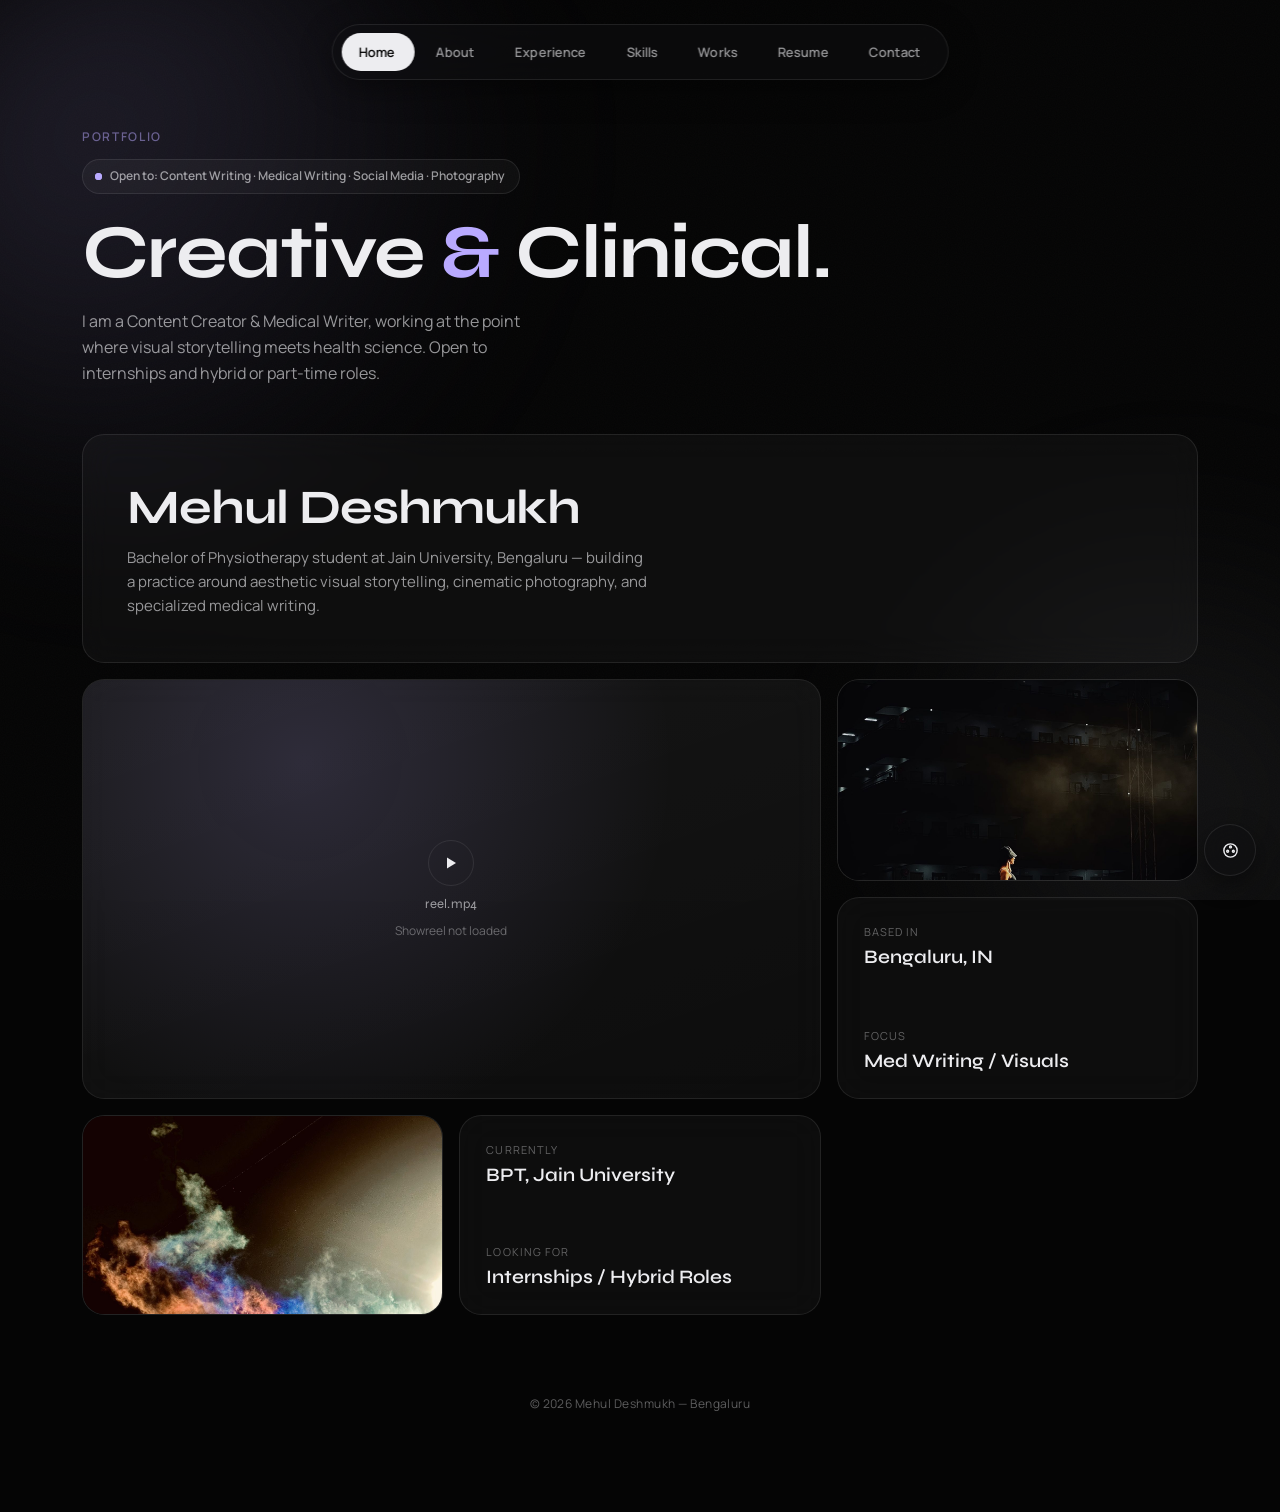
<file: index.html>
<!DOCTYPE html>
<html lang="en">
<head>
<meta charset="UTF-8">
<meta name="viewport" content="width=device-width, initial-scale=1.0, viewport-fit=cover">
<meta name="theme-color" content="#050505" id="themeColorMeta">
<meta name="apple-mobile-web-app-capable" content="yes">
<meta name="mobile-web-app-capable" content="yes">
<meta name="apple-mobile-web-app-status-bar-style" content="black-translucent">
<meta name="format-detection" content="telephone=no">
<title>Mehul Deshmukh — Content Writer, Medical Writer & Social Media Manager | Bengaluru</title>
<meta name="description" content="Mehul Deshmukh — Content Writing, Medical Writing, Social Media Management & Photography. BPT student based in Bengaluru, open to internships and hybrid roles.">
<meta name="robots" content="index, follow">
<link rel="canonical" href="https://mehuldeshmukh.com/">

<!-- Open Graph -->
<meta property="og:type" content="profile">
<meta property="og:title" content="Mehul Deshmukh — Content Writer, Medical Writer & Social Media Manager">
<meta property="og:description" content="Creative & Clinical. Content writing, medical writing, social media management, and photography — from a physiotherapy student in Bengaluru. Open to internships and hybrid roles.">
<meta property="og:image" content="headshot.jpg">
<meta property="og:url" content="https://mehuldeshmukh.com/">
<meta property="og:site_name" content="Mehul Deshmukh">

<!-- Twitter Card -->
<meta name="twitter:card" content="summary_large_image">
<meta name="twitter:title" content="Mehul Deshmukh — Content Writer, Medical Writer & Social Media Manager">
<meta name="twitter:description" content="Content writing, medical writing, social media management, and photography — from a physiotherapy student in Bengaluru.">
<meta name="twitter:image" content="headshot.jpg">

<!-- Favicon (inline, no external file needed) -->
<link rel="icon" href="data:image/svg+xml,%3Csvg xmlns='http://www.w3.org/2000/svg' viewBox='0 0 32 32'%3E%3Crect width='32' height='32' rx='8' fill='%23050505'/%3E%3Ctext x='16' y='22' font-family='Georgia,serif' font-size='16' font-weight='700' fill='%23b9aaff' text-anchor='middle'%3EMD%3C/text%3E%3C/svg%3E">

<script type="application/ld+json">
{
  "@context": "https://schema.org",
  "@type": "Person",
  "name": "Mehul Deshmukh",
  "jobTitle": "Content Writer, Medical Writer & Social Media Manager",
  "description": "BPT student specializing in content writing, medical writing, social media management, and photography.",
  "knowsAbout": ["Content Writing", "Medical Writing", "Social Media Management", "Photography"],
  "url": "https://mehuldeshmukh.com/",
  "email": "mailto:mehuldeshmukh106@gmail.com",
  "telephone": "+91-8109007299",
  "address": { "@type": "PostalAddress", "addressLocality": "Bengaluru", "addressCountry": "IN" },
  "sameAs": ["https://www.linkedin.com/in/mehul-deshmukh-663390201"]
}
</script>

<link rel="preconnect" href="https://fonts.googleapis.com">
<link rel="preconnect" href="https://fonts.gstatic.com" crossorigin>
<link href="https://fonts.googleapis.com/css2?family=Syne:wght@500;600;700;800&family=Manrope:wght@300;400;500;600;700&family=Space+Grotesk:wght@500;600;700&family=Inter:wght@300;400;500;600;700&display=swap" rel="stylesheet">
<style>
  :root{
    --bg: #050505;
    --glow-b: rgba(200, 200, 210, 0.10);
    --ink: #ededf0;
    --ink-dim: rgba(237, 237, 240, 0.62);
    --ink-faint: rgba(237, 237, 240, 0.38);
    --line: rgba(255, 255, 255, 0.09);
    --glass: rgba(255, 255, 255, 0.035);
    --glass-hover: rgba(255, 255, 255, 0.06);
    --accent: #b9aaff;
    --accent-dim: rgba(185, 170, 255, 0.5);
    --accent-glow: rgba(185, 170, 255, 0.16);
    --ease: cubic-bezier(0.16, 1, 0.3, 1);
    --f-display: 'Syne', sans-serif;
    --f-body: 'Manrope', sans-serif;
  }

  *{ margin:0; padding:0; box-sizing:border-box; }
  html{ scroll-behavior:smooth; -webkit-text-size-adjust:100%; }

  body{
    background: var(--bg);
    color: var(--ink);
    font-family: var(--f-body);
    min-height:100vh;
    overflow-x:hidden;
    position:relative;
    -webkit-font-smoothing:antialiased;
    transition: background 0.6s var(--ease);
  }

  ::selection{ background: var(--accent-dim); color:#050505; }
  a{ color:inherit; text-decoration:none; }
  h1,h2,h3,h4{ font-family: var(--f-display); letter-spacing:-0.02em; }
  button{ font-family: var(--f-body); }
  img{ -webkit-user-drag:none; user-select:none; }

  /* ---------- Ambient background ---------- */
  .ambient{ position:fixed; inset:0; z-index:0; pointer-events:none; overflow:hidden; }
  .orb{ position:absolute; border-radius:50%; filter: blur(90px); will-change: transform; transition: background 0.6s var(--ease); }
  .orb-1{
    width:52vw; height:52vw; top:-10%; left:-10%;
    background: radial-gradient(circle at 30% 30%, var(--accent-glow), transparent 70%);
    animation: drift1 34s ease-in-out infinite;
  }
  .orb-2{
    width:44vw; height:44vw; bottom:-15%; right:-10%;
    background: radial-gradient(circle at 60% 60%, var(--glow-b), transparent 70%);
    animation: drift2 40s ease-in-out infinite;
  }
  .grain{
    position:fixed; inset:0; z-index:1; pointer-events:none; opacity:0.025;
    background-image:url("data:image/svg+xml,%3Csvg xmlns='http://www.w3.org/2000/svg' width='120' height='120'%3E%3Cfilter id='n'%3E%3CfeTurbulence type='fractalNoise' baseFrequency='0.9' numOctaves='2' stitchTiles='stitch'/%3E%3C/filter%3E%3Crect width='100%25' height='100%25' filter='url(%23n)'/%3E%3C/svg%3E");
  }
  @keyframes drift1{ 0%,100%{ transform: translate(0,0) scale(1); } 33%{ transform: translate(6vw, 8vh) scale(1.08); } 66%{ transform: translate(-4vw, 4vh) scale(0.95); } }
  @keyframes drift2{ 0%,100%{ transform: translate(0,0) scale(1); } 50%{ transform: translate(-7vw, -6vh) scale(1.12); } }

  @media (prefers-reduced-motion: reduce){
    .orb{ animation:none; }
    html{ scroll-behavior:auto; }
    *{ transition-duration: 0.01ms !important; animation-duration: 0.01ms !important; }
  }

  /* ---------- Nav ---------- */
  nav{
    position:fixed;
    top: calc(24px + env(safe-area-inset-top));
    left:50%; transform:translateX(-50%);
    z-index:100; display:flex; align-items:center; gap:4px;
    padding:8px; border-radius:999px;
    background: rgba(15,15,17,0.55);
    border:1px solid var(--line);
    backdrop-filter: blur(20px) saturate(140%);
    -webkit-backdrop-filter: blur(20px) saturate(140%);
    box-shadow: 0 8px 32px rgba(0,0,0,0.4);
    max-width: 94vw;
  }
  nav .navlink{
    position:relative; font-size:0.8125rem; font-weight:600; letter-spacing:0.01em;
    color: var(--ink-dim); padding:10px 18px; border-radius:999px; cursor:pointer;
    transition: color 0.4s var(--ease); white-space:nowrap;
  }
  nav .navlink.active{ color:#050505; }
  nav .nav-pill{
    position:absolute; top:8px; bottom:8px; border-radius:999px; background: var(--ink);
    z-index:-1; transition: left 0.5s var(--ease), width 0.5s var(--ease), background 0.5s var(--ease);
  }
  nav .navlink span{ position:relative; z-index:2; }

  /* ---------- Layout shell ---------- */
  main{
    position:relative; z-index:2; max-width:1180px; margin:0 auto;
    padding: 128px calc(32px + env(safe-area-inset-right)) 100px calc(32px + env(safe-area-inset-left));
    min-height:100vh;
  }
  .section{ display:none; }
  .section.active{ display:block; animation: fadeSection 0.7s var(--ease); }
  @keyframes fadeSection{ from{ opacity:0; transform: translateY(14px); } to{ opacity:1; transform: translateY(0); } }

  .eyebrow{ font-size:0.75rem; font-weight:600; letter-spacing:0.14em; text-transform:uppercase; color: var(--accent-dim); margin-bottom:14px; display:block; transition: color 0.5s var(--ease); }

  /* ---------- Glass card base ---------- */
  .glass{
    background: var(--glass); border:1px solid var(--line); border-radius:22px;
    backdrop-filter: blur(18px) saturate(120%); -webkit-backdrop-filter: blur(18px) saturate(120%);
    transition: background 0.5s var(--ease), border-color 0.5s var(--ease), transform 0.5s var(--ease);
  }
  .glass:hover{ background: var(--glass-hover); border-color: rgba(255,255,255,0.16); }

  /* ---------- HOME / Bento ---------- */
  .hero-tag{ font-size: clamp(2.375rem, 6vw, 4.75rem); font-weight:700; line-height:1.02; margin-bottom:18px; }
  .hero-tag em{ font-style:normal; color: var(--accent); transition: color 0.5s var(--ease); }
  .hero-sub{ font-size:1rem; color: var(--ink-dim); max-width:480px; line-height:1.6; margin-bottom:48px; }

  .open-badge{
    display:inline-flex; align-items:center; gap:8px; font-size:0.75rem; font-weight:600;
    color: var(--ink-dim); border:1px solid var(--line); border-radius:999px; padding:8px 14px 8px 12px;
    margin-bottom:20px; background: var(--glass); max-width:100%; flex-wrap:wrap; line-height:1.4;
  }
  .pulse-dot{ width:7px; height:7px; border-radius:50%; background: var(--accent); position:relative; flex-shrink:0; transition: background 0.5s var(--ease); }
  .pulse-dot::after{
    content:''; position:absolute; inset:0; border-radius:50%; background: var(--accent);
    animation: pulseDot 2.2s ease-out infinite;
  }
  @keyframes pulseDot{ 0%{ transform:scale(1); opacity:0.7; } 100%{ transform:scale(2.6); opacity:0; } }

  .bento{ display:grid; grid-template-columns: repeat(6, 1fr); gap:16px; }
  .bento-item{ position:relative; overflow:hidden; min-height:200px; }
  .bento-item.name-card{ grid-column: span 6; padding:44px; min-height:auto; }
  .bento-item.video-card{ grid-column: span 4; grid-row: span 2; min-height:420px; }
  .bento-item.photo-card{ grid-column: span 2; min-height:200px; }
  .bento-item.info-card{ grid-column: span 2; padding:26px; display:flex; flex-direction:column; justify-content:space-between; }

  .media-fill{ position:absolute; inset:0; width:100%; height:100%; object-fit:cover; display:block; }
  .media-placeholder{
    position:absolute; inset:0; display:flex; flex-direction:column; align-items:center; justify-content:center; gap:10px;
    color: var(--ink-faint); font-size:0.75rem; text-align:center; padding:20px;
    background: radial-gradient(circle at 30% 20%, var(--accent-glow), transparent 60%), linear-gradient(160deg, rgba(255,255,255,0.03), rgba(255,255,255,0));
  }
  .media-placeholder .fname{ font-family: var(--f-display); font-size:0.8125rem; color: var(--ink-dim); letter-spacing:0.02em; }
  .play-icon{ width:46px; height:46px; border-radius:50%; border:1px solid var(--line); display:flex; align-items:center; justify-content:center; }

  .info-card .label{ font-size:0.6875rem; letter-spacing:0.1em; text-transform:uppercase; color: var(--ink-faint); margin-bottom:6px; }
  .info-card .value{ font-family: var(--f-display); font-size:1.1875rem; font-weight:600; }

  .name-card h1{ font-size: clamp(1.875rem, 4.4vw, 3rem); font-weight:700; }
  .name-card p{ color: var(--ink-dim); margin-top:10px; font-size:0.9375rem; max-width:520px; line-height:1.6; }

  /* ---------- About ---------- */
  .about-head{ display:flex; align-items:center; gap:28px; margin-bottom:44px; }
  .headshot{
    position:relative; flex-shrink:0; width:112px; height:112px; border-radius:20px; overflow:hidden;
  }
  .headshot img{ width:100%; height:100%; object-fit:cover; display:block; }
  .headshot .media-placeholder{ border-radius:20px; padding:8px; }
  .headshot .media-placeholder .fname{ font-size:0.625rem; }
  .headshot .media-placeholder span:last-child{ display:none; }

  .about-grid{ display:grid; grid-template-columns: 1fr 1fr; gap:20px; }
  .about-card{ padding:38px; }
  .about-card .idx{ font-family: var(--f-display); font-size:0.8125rem; color: var(--accent-dim); letter-spacing:0.08em; margin-bottom:20px; display:block; transition: color 0.5s var(--ease); }
  .about-card h3{ font-size:1.625rem; margin-bottom:16px; font-weight:700; }
  .about-card p{ color: var(--ink-dim); line-height:1.7; font-size:0.9375rem; margin-bottom:22px; }
  .tag-row{ display:flex; flex-wrap:wrap; gap:8px; }
  .tag{ font-size:0.75rem; padding:7px 13px; border-radius:999px; border:1px solid var(--line); color: var(--ink-dim); }

  .page-head{ margin-bottom:44px; }
  .page-head h2{ font-size: clamp(1.875rem, 4vw, 2.75rem); font-weight:700; margin-bottom:14px; }
  .page-head p{ color: var(--ink-dim); max-width:560px; line-height:1.7; font-size:0.9375rem; }

  /* ---------- Experience ---------- */
  .exp-timeline{ position:relative; display:flex; flex-direction:column; gap:20px; }
  .exp-item{ position:relative; display:grid; grid-template-columns: 96px 1fr; gap:24px; padding:32px; }
  .exp-item .exp-marker{ display:flex; flex-direction:column; align-items:flex-start; gap:10px; }
  .exp-num{ font-family: var(--f-display); font-size:0.8125rem; color: var(--accent-dim); letter-spacing:0.08em; transition: color 0.5s var(--ease); }
  .exp-duration{ font-size:0.75rem; color: var(--ink-faint); line-height:1.5; }
  .exp-status{
    font-size:0.625rem; letter-spacing:0.08em; text-transform:uppercase; font-weight:700;
    color: var(--accent); border:1px solid var(--accent-dim); border-radius:999px; padding:4px 9px;
    width:fit-content; transition: color 0.5s var(--ease), border-color 0.5s var(--ease);
  }
  .exp-item h3{ font-size:1.3125rem; font-weight:700; margin-bottom:4px; }
  .exp-org{ font-size:0.875rem; color: var(--ink-dim); margin-bottom:6px; }
  .exp-loc{ font-size:0.75rem; color: var(--ink-faint); margin-bottom:16px; }
  .exp-desc{ color: var(--ink-dim); line-height:1.7; font-size:0.9375rem; margin-bottom:18px; }

  @media (max-width: 700px){
    .exp-item{ grid-template-columns: 1fr; gap:14px; padding:26px; }
    .exp-item .exp-marker{ flex-direction:row; align-items:center; }
  }

  /* ---------- Skills ---------- */
  .skills-grid{ display:grid; grid-template-columns: repeat(3, 1fr); gap:20px; }
  .skill-card{ padding:34px; }
  .skill-card .skill-icon{
    width:38px; height:38px; border-radius:11px; border:1px solid var(--line);
    display:flex; align-items:center; justify-content:center; margin-bottom:20px;
    color: var(--accent); transition: color 0.5s var(--ease);
  }
  .skill-card h3{ font-size:1.25rem; font-weight:700; margin-bottom:10px; }
  .skill-card p{ color: var(--ink-dim); font-size:0.875rem; line-height:1.6; margin-bottom:20px; }

  @media (max-width: 1024px){
    .skills-grid{ grid-template-columns: 1fr 1fr; }
  }
  @media (max-width: 700px){
    .skills-grid{ grid-template-columns: 1fr; }
  }

  /* ---------- Works ---------- */
  .works-grid{ display:grid; grid-template-columns: repeat(auto-fit, minmax(250px, 1fr)); gap:20px; }
  .work-card{ padding:30px; display:flex; flex-direction:column; justify-content:space-between; min-height:250px; cursor:pointer; }
  .work-card .wk-top{ display:flex; justify-content:space-between; align-items:flex-start; }
  .work-card .wk-num{ font-family: var(--f-display); color: var(--ink-faint); font-size:0.8125rem; }
  .work-card .arrow{
    width:34px; height:34px; border-radius:50%; border:1px solid var(--line);
    display:flex; align-items:center; justify-content:center;
    transition: transform 0.4s var(--ease), background 0.4s var(--ease);
  }
  .work-card:hover .arrow{ transform: rotate(45deg); background: var(--ink); color:#050505; }
  .work-card h3{ font-size:1.3125rem; margin:20px 0 10px; font-weight:700; }
  .work-card .wk-desc{ color: var(--ink-dim); font-size:0.875rem; line-height:1.6; }
  .work-card .wk-type{ font-size:0.6875rem; letter-spacing:0.1em; text-transform:uppercase; color: var(--accent-dim); margin-top:18px; transition: color 0.5s var(--ease); }

  /* ---------- Resume ---------- */
  .resume-wrap{ display:flex; align-items:center; justify-content:center; min-height:56vh; }
  .resume-card{ text-align:center; padding:64px 56px; max-width:520px; }
  .resume-card h2{ font-size: clamp(1.75rem, 4vw, 2.5rem); margin-bottom:14px; font-weight:700; }
  .resume-card p{ color: var(--ink-dim); margin-bottom:34px; line-height:1.7; font-size:0.9375rem; }

  .btn{
    display:inline-flex; align-items:center; gap:10px; font-weight:700; font-size:0.875rem;
    padding:16px 30px; border-radius:999px; background: var(--ink); color:#050505; border:none; cursor:pointer;
    transition: transform 0.35s var(--ease), background 0.35s var(--ease);
  }
  .btn:hover{ transform: translateY(-3px); background: var(--accent); }
  .btn-ghost{ background:transparent; color: var(--ink); border:1px solid var(--line); }
  .btn-ghost:hover{ background: var(--glass-hover); }

  /* ---------- Contact ---------- */
  .contact-grid{ display:grid; grid-template-columns: 1.1fr 0.9fr; gap:20px; }
  .contact-main{ padding:48px; }
  .contact-main h2{ font-size: clamp(1.875rem, 4.4vw, 2.875rem); font-weight:700; margin-bottom:18px; }
  .contact-main p{ color: var(--ink-dim); line-height:1.7; font-size:0.9375rem; max-width:440px; margin-bottom:30px; }
  .contact-list{ display:flex; flex-direction:column; gap:0; }
  .contact-row{ display:flex; align-items:center; justify-content:space-between; padding:26px 6px; border-top:1px solid var(--line); }
  .contact-row:last-child{ border-bottom:1px solid var(--line); }
  .contact-row .c-label{ font-size:0.6875rem; letter-spacing:0.1em; text-transform:uppercase; color: var(--ink-faint); }
  .contact-row .c-value{ font-family: var(--f-display); font-size:1.0625rem; font-weight:600; }
  .contact-side{ padding:38px; display:flex; flex-direction:column; justify-content:space-between; }
  .contact-side .li-label{ color: var(--ink-dim); font-size:0.875rem; line-height:1.6; margin-bottom:26px; }

  .foot-note{ margin-top:80px; text-align:center; font-size:0.75rem; color: var(--ink-faint); letter-spacing:0.04em; }

  /* ---------- Theme customizer ---------- */
  .customize-btn{
    position:fixed; z-index:110;
    bottom: calc(24px + env(safe-area-inset-bottom)); right: calc(24px + env(safe-area-inset-right));
    width:52px; height:52px; border-radius:50%;
    background: rgba(15,15,17,0.6); border:1px solid var(--line);
    backdrop-filter: blur(20px) saturate(140%); -webkit-backdrop-filter: blur(20px) saturate(140%);
    display:flex; align-items:center; justify-content:center; cursor:pointer;
    box-shadow: 0 8px 24px rgba(0,0,0,0.45);
    transition: transform 0.4s var(--ease), background 0.4s var(--ease);
  }
  .customize-btn:hover{ transform: rotate(28deg) scale(1.05); }
  .customize-btn svg{ stroke: var(--ink); }

  .panel-overlay{
    position:fixed; inset:0; z-index:109; background:rgba(0,0,0,0.35);
    opacity:0; pointer-events:none; transition: opacity 0.4s var(--ease);
  }
  .panel-overlay.open{ opacity:1; pointer-events:auto; }

  .customize-panel{
    position:fixed; z-index:111;
    bottom: calc(90px + env(safe-area-inset-bottom)); right: calc(24px + env(safe-area-inset-right));
    width:308px; max-width:88vw; max-height:74vh; overflow-y:auto;
    padding:24px; border-radius:24px;
    background: rgba(12,12,14,0.78); border:1px solid var(--line);
    backdrop-filter: blur(26px) saturate(150%); -webkit-backdrop-filter: blur(26px) saturate(150%);
    box-shadow: 0 20px 60px rgba(0,0,0,0.55);
    transform: translateY(16px) scale(0.97); opacity:0; pointer-events:none;
    transition: transform 0.45s var(--ease), opacity 0.4s var(--ease);
  }
  .customize-panel.open{ transform: translateY(0) scale(1); opacity:1; pointer-events:auto; }

  .panel-title{ display:flex; align-items:center; justify-content:space-between; margin-bottom:18px; }
  .panel-title h4{ font-size:1rem; font-weight:700; }
  .panel-close{ width:26px; height:26px; border-radius:50%; border:1px solid var(--line); display:flex; align-items:center; justify-content:center; cursor:pointer; color:var(--ink-dim); background:transparent; }

  .panel-group{ margin-bottom:20px; }
  .panel-label{ font-size:0.6875rem; letter-spacing:0.08em; text-transform:uppercase; color: var(--ink-faint); margin-bottom:10px; display:block; }

  .swatch-row{ display:flex; align-items:center; gap:10px; flex-wrap:wrap; }
  .swatch{
    width:26px; height:26px; border-radius:50%; cursor:pointer; border:2px solid transparent;
    transition: transform 0.3s var(--ease), border-color 0.3s var(--ease);
  }
  .swatch:hover{ transform: scale(1.12); }
  .swatch.active{ border-color: var(--ink); }
  .swatch-custom{
    width:26px; height:26px; border-radius:50%; padding:0; border:1px solid var(--line);
    cursor:pointer; background:none; overflow:hidden;
  }
  .swatch-custom::-webkit-color-swatch-wrapper{ padding:0; }
  .swatch-custom::-webkit-color-swatch{ border:none; border-radius:50%; }

  .bg-swatch-row{ display:flex; gap:10px; flex-wrap:wrap; }
  .bg-swatch{
    width:40px; height:40px; border-radius:10px; cursor:pointer; border:2px solid transparent;
    display:flex; align-items:flex-end; justify-content:flex-end; padding:4px;
    transition: border-color 0.3s var(--ease), transform 0.3s var(--ease);
  }
  .bg-swatch:hover{ transform: translateY(-2px); }
  .bg-swatch.active{ border-color: var(--accent); }

  .seg-row{ display:flex; gap:8px; }
  .seg-btn{
    flex:1; padding:9px 6px; text-align:center; font-size:0.75rem; font-weight:600;
    border-radius:10px; border:1px solid var(--line); color: var(--ink-dim); background:transparent; cursor:pointer;
    transition: background 0.3s var(--ease), color 0.3s var(--ease), border-color 0.3s var(--ease);
  }
  .seg-btn.active{ background: var(--ink); color:#050505; border-color: transparent; }

  .panel-reset{
    width:100%; padding:11px; border-radius:10px; border:1px solid var(--line);
    background:transparent; color: var(--ink-dim); font-size:0.75rem; font-weight:600; cursor:pointer;
    transition: background 0.3s var(--ease), color 0.3s var(--ease);
  }
  .panel-reset:hover{ background: var(--glass-hover); color: var(--ink); }
  .panel-note{ font-size:0.6875rem; color: var(--ink-faint); line-height:1.5; margin-top:16px; }

  /* ---------- Responsive ---------- */
  @media (max-width: 1024px){
    .bento{ grid-template-columns: repeat(4, 1fr); }
    .bento-item.name-card{ grid-column: span 4; }
    .bento-item.video-card{ grid-column: span 4; grid-row: span 1; min-height:340px; }
    .bento-item.photo-card{ grid-column: span 2; }
    .bento-item.info-card{ grid-column: span 2; }
  }

  @media (max-width: 700px){
    nav{ top: calc(16px + env(safe-area-inset-top)); padding:6px; overflow-x:auto; }
    nav .navlink{ padding:9px 13px; font-size:0.75rem; }
    main{ padding:104px calc(20px + env(safe-area-inset-right)) 80px calc(20px + env(safe-area-inset-left)); }

    .open-badge{ font-size:0.6875rem; border-radius:16px; padding:9px 14px; }

    .bento{ grid-template-columns: repeat(2, 1fr); }
    .bento-item.name-card{ grid-column: span 2; padding:28px; }
    .bento-item.video-card{ grid-column: span 2; min-height:260px; }
    .bento-item.photo-card{ grid-column: span 1; min-height:150px; }
    .bento-item.info-card{ grid-column: span 1; }

    .about-head{ flex-direction:column; align-items:flex-start; gap:18px; }
    .about-grid{ grid-template-columns: 1fr; }
    .works-grid{ grid-template-columns: 1fr; }
    .contact-grid{ grid-template-columns: 1fr; }
    .resume-card{ padding:44px 26px; }

    .customize-btn{ width:46px; height:46px; }
    .customize-panel{ right:16px; bottom: calc(78px + env(safe-area-inset-bottom)); width: calc(100vw - 32px); }
  }

  @media print{
    nav, .customize-btn, .customize-panel, .panel-overlay, .ambient, .grain{ display:none !important; }
    body{ background:#fff; color:#111; }
    .section{ display:block !important; page-break-after: always; }
    .glass{ background:#f5f5f5; border:1px solid #ddd; backdrop-filter:none; }
    main{ padding:20px; max-width:100%; }
    a{ color:#111; }
  }
</style>
</head>
<body>

<div class="ambient">
  <div class="orb orb-1"></div>
  <div class="orb orb-2"></div>
</div>
<div class="grain"></div>

<nav id="nav">
  <div class="nav-pill" id="navPill"></div>
  <div class="navlink active" data-target="home"><span>Home</span></div>
  <div class="navlink" data-target="about"><span>About</span></div>
  <div class="navlink" data-target="experience"><span>Experience</span></div>
  <div class="navlink" data-target="skills"><span>Skills</span></div>
  <div class="navlink" data-target="works"><span>Works</span></div>
  <div class="navlink" data-target="resume"><span>Resume</span></div>
  <div class="navlink" data-target="contact"><span>Contact</span></div>
</nav>

<main>

  <!-- HOME -->
  <section class="section active" id="home">
    <span class="eyebrow">Portfolio </span>
    <div class="open-badge">
      <span class="pulse-dot"></span>
      Open to: Content Writing · Medical Writing · Social Media · Photography
    </div>
    <h1 class="hero-tag">Creative <em>&</em> Clinical.</h1>
    <p class="hero-sub">I am a Content Creator & Medical Writer, working at the point where visual storytelling meets health science. Open to internships and hybrid or part-time roles.</p>

    <div class="bento">
      <div class="glass bento-item name-card">
        <h1>Mehul Deshmukh</h1>
        <p>Bachelor of Physiotherapy student at Jain University, Bengaluru — building a practice around aesthetic visual storytelling, cinematic photography, and specialized medical writing.</p>
      </div>

      <div class="glass bento-item video-card" id="videoSlot">
        <video class="media-fill" id="reelVideo" src="reel.mp4" autoplay muted loop playsinline></video>
        <div class="media-placeholder" id="videoPlaceholder">
          <div class="play-icon">
            <svg width="16" height="16" viewBox="0 0 16 16" fill="none"><path d="M4 2.5L13 8L4 13.5V2.5Z" fill="#ededf0"/></svg>
          </div>
          <span class="fname">reel.mp4</span>
          <span>Showreel not loaded</span>
        </div>
      </div>

      <div class="glass bento-item photo-card" id="photoSlot1">
        <img class="media-fill" id="photo1Img" src="photo1.jpg" alt="Photography work by Mehul Deshmukh">
        <div class="media-placeholder" id="photo1Placeholder">
          <span class="fname">photo1.jpg</span>
          <span>Image not loaded</span>
        </div>
      </div>

      <div class="glass bento-item info-card">
        <div>
          <div class="label">Based in</div>
          <div class="value">Bengaluru, IN</div>
        </div>
        <div>
          <div class="label">Focus</div>
          <div class="value">Med Writing / Visuals</div>
        </div>
      </div>

      <div class="glass bento-item photo-card" id="photoSlot2">
        <img class="media-fill" id="photo2Img" src="photo2.jpg" alt="Photography work by Mehul Deshmukh">
        <div class="media-placeholder" id="photo2Placeholder">
          <span class="fname">photo2.jpg</span>
          <span>Image not loaded</span>
        </div>
      </div>

      <div class="glass bento-item info-card">
        <div>
          <div class="label">Currently</div>
          <div class="value">BPT, Jain University</div>
        </div>
        <div>
          <div class="label">Looking for</div>
          <div class="value">Internships / Hybrid Roles</div>
        </div>
      </div>
    </div>
  </section>

  <!-- ABOUT -->
  <section class="section" id="about">
    <div class="about-head">
      <div class="headshot glass" id="headshotSlot">
        <img id="headshotImg" src="headshot.jpg" alt="Professional headshot of Mehul Deshmukh">
        <div class="media-placeholder" id="headshotPlaceholder">
          <span class="fname">headshot.jpg</span>
          <span>Photo not loaded</span>
        </div>
      </div>
      <div class="page-head" style="margin-bottom:0;">
        <span class="eyebrow">About</span>
        <h2>Two disciplines, one practice.</h2>
        <p>Currently pursuing a Bachelor of Physiotherapy (BPT) at Jain University. I live at the intersection of medical science and digital aesthetics — specializing in cinematic photography and specialized medical writing.</p>
      </div>
    </div>

    <div class="about-grid">
      <div class="glass about-card">
        <span class="idx">01 / Foundation</span>
        <h3>Medical Science</h3>
        <p>My academic base is physiotherapy — a field that demands precision, evidence-based reasoning, and the ability to translate clinical detail into language people actually understand. That grounding shapes how I approach medical and health writing: accurate first, readable always.</p>
        <div class="tag-row">
          <span class="tag">Health Writing</span>
          <span class="tag">Clinical Accuracy</span>
          <span class="tag">Patient Communication</span>
          <span class="tag">Research-Backed Content</span>
        </div>
      </div>

      <div class="glass about-card">
        <span class="idx">02 / Expression</span>
        <h3>Visual Aesthetics</h3>
        <p>Outside the classroom, I build with cameras and editing timelines. Cinematic photography, motion editing, and design work that's meant to hold attention without losing meaning — the same discipline that clinical work demands, applied to a different canvas.</p>
        <div class="tag-row">
          <span class="tag">Cinematic Photography</span>
          <span class="tag">CapCut</span>
          <span class="tag">Canva Certified</span>
          <span class="tag">AI-Assisted Production</span>
        </div>
      </div>
    </div>
  </section>

  <!-- EXPERIENCE -->
  <section class="section" id="experience">
    <div class="page-head">
      <span class="eyebrow">Experience</span>
      <h2>What I've worked on so far.</h2>
      <p>A mix of social media internship experience, freelance content work, and hands-on event roles.</p>
    </div>

    <div class="exp-timeline">
      <div class="glass exp-item">
        <div class="exp-marker">
          <span class="exp-num">01</span>
          <span class="exp-status">Ongoing</span>
          <span class="exp-duration">Sep 2026 – Present<br>On-site</span>
        </div>
        <div>
          <h3>Creative Director</h3>
          <div class="exp-org">Superbliz — Design & Marketing Agency</div>
          <div class="exp-loc">Bengaluru, Karnataka, India</div>
          <p class="exp-desc">Leading creative direction and ideation for social media and brand projects across multiple clients. Developing creative concepts, visual references, and campaign directions for short-form, social-first content, and guiding content planning, trend analysis, and execution across platforms — while overseeing shoot concepts and collaborating with founders and internal teams to keep creative consistent across every brand.</p>
          <div class="tag-row">
            <span class="tag">Creative Direction</span>
            <span class="tag">Creative Strategy</span>
            <span class="tag">Content Planning</span>
            <span class="tag">Trend Analysis</span>
            <span class="tag">Brand Positioning</span>
            <span class="tag">Campaign Strategy</span>
            <span class="tag">Team Collaboration</span>
          </div>
        </div>
      </div>

      <div class="glass exp-item">
        <div class="exp-marker">
          <span class="exp-num">02</span>
          <span class="exp-status">Ongoing</span>
          <span class="exp-duration">Jul 2026 – Present<br>Hybrid</span>
        </div>
        <div>
          <h3>Social Media Marketing Intern</h3>
          <div class="exp-org">Superbliz — Design & Marketing Agency</div>
          <div class="exp-loc">Bengaluru, Karnataka, India</div>
          <p class="exp-desc">Supporting social media management and brand growth through content creation, graphic design, short-form video editing, content planning, trend research, and campaign execution across multiple brands.</p>
          <div class="tag-row">
            <span class="tag">Social Media Marketing</span>
            <span class="tag">Content Creation</span>
            <span class="tag">Content Strategy</span>
            <span class="tag">Canva</span>
            <span class="tag">Video Editing</span>
          </div>
        </div>
      </div>

      <div class="glass exp-item">
        <div class="exp-marker">
          <span class="exp-num">03</span>
          <span class="exp-status">Ongoing</span>
          <span class="exp-duration">3+ months<br>Remote</span>
        </div>
        <div>
          <h3>Freelance Content Writer &amp; Social Media Manager</h3>
          <div class="exp-org">Self-employed</div>
          <div class="exp-loc">Remote</div>
          <p class="exp-desc">Writing and social media support on a freelance basis — content pieces, captions, and short-form copy, along with basic scheduling and page management for clients.</p>
          <div class="tag-row">
            <span class="tag">Content Writing</span>
            <span class="tag">Social Media Management</span>
            <span class="tag">Copywriting</span>
          </div>
        </div>
      </div>

      <div class="glass exp-item">
        <div class="exp-marker">
          <span class="exp-num">04</span>
          <span class="exp-duration">Feb 2026<br>1 month</span>
        </div>
        <div>
          <h3>Content Writer &amp; Media Team Member</h3>
          <div class="exp-org">Parul University</div>
          <div class="exp-loc">Vadodara, Gujarat, India · On-site</div>
          <p class="exp-desc">Contributed to the content and media team for PRAMAAN Forensic Fest 2026 at Parul University. Created written content for event promotions and supported the team's media coverage on the ground.</p>
          <div class="tag-row">
            <span class="tag">Writing</span>
            <span class="tag">Video Editing</span>
            <span class="tag">Event Media</span>
          </div>
        </div>
      </div>

      <div class="glass exp-item">
        <div class="exp-marker">
          <span class="exp-num">05</span>
          <span class="exp-duration">Oct 2025<br>1 month</span>
        </div>
        <div>
          <h3>Social Media Coordinator</h3>
          <div class="exp-org">Parul University</div>
          <div class="exp-loc">Vadodara, Gujarat, India · On-site</div>
          <p class="exp-desc">Coordinated activities for Samadhan 2025 – Forensic Solutions Expo. Assisted in organizing and executing a university-level forensic science event, handling social media coverage alongside on-site coordination.</p>
          <div class="tag-row">
            <span class="tag">Social Media Management</span>
            <span class="tag">Video Editing</span>
            <span class="tag">Event Coordination</span>
          </div>
        </div>
      </div>
    </div>
  </section>

  <!-- SKILLS -->
  <section class="section" id="skills">
    <div class="page-head">
      <span class="eyebrow">Skills</span>
      <h2>What I bring to the table.</h2>
      <p>Three pillars that cover the four things I'm actively pursuing: content writing, medical writing, social media management, and photography.</p>
    </div>

    <div class="skills-grid">
      <div class="glass skill-card">
        <div class="skill-icon">
          <svg width="16" height="16" viewBox="0 0 16 16" fill="none"><path d="M2 14L2 11.5L10.5 3L13 5.5L4.5 14H2Z" stroke="currentColor" stroke-width="1.3"/><path d="M9 4.5L11.5 7" stroke="currentColor" stroke-width="1.3"/></svg>
        </div>
        <h3>Writing</h3>
        <p>Content built to be accurate first and readable always — from health communication to brand copy.</p>
        <div class="tag-row">
          <span class="tag">Content Writing</span>
          <span class="tag">Medical & Health Writing</span>
          <span class="tag">Clinical Accuracy</span>
          <span class="tag">Patient Communication</span>
          <span class="tag">Copywriting</span>
          <span class="tag">Research-Backed Content</span>
        </div>
      </div>

      <div class="glass skill-card">
        <div class="skill-icon">
          <svg width="16" height="16" viewBox="0 0 16 16" fill="none"><circle cx="4" cy="4" r="2" stroke="currentColor" stroke-width="1.3"/><circle cx="12" cy="4" r="2" stroke="currentColor" stroke-width="1.3"/><circle cx="8" cy="12" r="2" stroke="currentColor" stroke-width="1.3"/><path d="M5.7 5.2L7 10.3M10.3 5.2L9 10.3" stroke="currentColor" stroke-width="1.2"/></svg>
        </div>
        <h3>Social & Strategy</h3>
        <p>Planning and running social presence for events and campaigns, start to finish.</p>
        <div class="tag-row">
          <span class="tag">Social Media Management</span>
          <span class="tag">Campaign Strategy</span>
          <span class="tag">Event Coordination</span>
          <span class="tag">Event Media</span>
        </div>
      </div>

      <div class="glass skill-card">
        <div class="skill-icon">
          <svg width="16" height="16" viewBox="0 0 16 16" fill="none"><rect x="2" y="4" width="9" height="8" rx="1.5" stroke="currentColor" stroke-width="1.3"/><path d="M11 6.5L14 5V11L11 9.5" stroke="currentColor" stroke-width="1.3" stroke-linejoin="round"/></svg>
        </div>
        <h3>Visual Production</h3>
        <p>Cinematic photography and motion editing, shaped by the same discipline as the writing.</p>
        <div class="tag-row">
          <span class="tag">Cinematic Photography</span>
          <span class="tag">Video Editing</span>
          <span class="tag">CapCut</span>
          <span class="tag">Canva Certified</span>
          <span class="tag">AI-Assisted Production</span>
        </div>
      </div>
    </div>
  </section>

  <!-- WORKS -->
  <section class="section" id="works">
    <div class="page-head">
      <span class="eyebrow">Selected Works</span>
      <h2>Writing and visuals, side by side.</h2>
      <p>A mix of published medical and social communication work, alongside a running archive of new projects as they come in.</p>
    </div>

    <div class="works-grid">
      <a class="glass work-card" href="Healthcare_Article.pdf" target="_blank" rel="noopener">
        <div class="wk-top">
          <span class="wk-num">01</span>
          <span class="arrow"><svg width="14" height="14" viewBox="0 0 14 14" fill="none"><path d="M3 11L11 3M11 3H4M11 3V10" stroke="currentColor" stroke-width="1.4"/></svg></span>
        </div>
        <div>
          <h3>Healthcare Communication</h3>
          <p class="wk-desc">A written piece exploring clear, human communication in healthcare settings.</p>
          <span class="wk-type">PDF — Opens in new tab</span>
        </div>
      </a>

      <a class="glass work-card" href="Plastics_Article.pdf" target="_blank" rel="noopener">
        <div class="wk-top">
          <span class="wk-num">02</span>
          <span class="arrow"><svg width="14" height="14" viewBox="0 0 14 14" fill="none"><path d="M3 11L11 3M11 3H4M11 3V10" stroke="currentColor" stroke-width="1.4"/></svg></span>
        </div>
        <div>
          <h3>Plastics For Change — Campaign Strategy</h3>
          <p class="wk-desc">The LinkedIn campaign strategy piece developed for Plastics For Change.</p>
          <span class="wk-type">PDF — Opens in new tab</span>
        </div>
      </a>

      <a class="glass work-card" href="Plastics_Article_2.pdf" target="_blank" rel="noopener">
        <div class="wk-top">
          <span class="wk-num">03</span>
          <span class="arrow"><svg width="14" height="14" viewBox="0 0 14 14" fill="none"><path d="M3 11L11 3M11 3H4M11 3V10" stroke="currentColor" stroke-width="1.4"/></svg></span>
        </div>
        <div>
          <h3>Plastics For Change — Impact Piece</h3>
          <p class="wk-desc">A second article written for Plastics For Change, covering their impact and mission.</p>
          <span class="wk-type">PDF — Opens in new tab</span>
        </div>
      </a>

      <a class="glass work-card" href="https://drive.google.com/drive/folders/13ro8TUWFXnzUNNAsq1b7PyzdWH94VuHg" target="_blank" rel="noopener">
        <div class="wk-top">
          <span class="wk-num">04</span>
          <span class="arrow"><svg width="14" height="14" viewBox="0 0 14 14" fill="none"><path d="M3 11L11 3M11 3H4M11 3V10" stroke="currentColor" stroke-width="1.4"/></svg></span>
        </div>
        <div>
          <h3>Project Archive</h3>
          <p class="wk-desc">An ongoing Drive folder of additional work — photography, film, and future pieces added as they're finished.</p>
          <span class="wk-type">Google Drive — Opens in new tab</span>
        </div>
      </a>
    </div>
  </section>

  <!-- RESUME -->
  <section class="section" id="resume">
    <div class="resume-wrap">
      <div class="glass resume-card">
        <span class="eyebrow" style="justify-content:center; display:flex;">Resume</span>
        <h2>Let's put it on paper.</h2>
        <p>A complete overview of my education, skills, and experience across medical writing, content, and social media.</p>
        <a class="btn" href="Mehul_Deshmukh_Resume.docx" download>
          Download Resume
          <svg width="14" height="14" viewBox="0 0 14 14" fill="none"><path d="M7 1V9M7 9L3.5 5.5M7 9L10.5 5.5M2 12H12" stroke="#050505" stroke-width="1.4" stroke-linecap="round"/></svg>
        </a>
      </div>
    </div>
  </section>

  <!-- CONTACT -->
  <section class="section" id="contact">
    <div class="page-head">
      <span class="eyebrow">Contact</span>
      <h2>Get in touch.</h2>
      <p>Open to internships and collaborations across content writing, medical writing, social media management, and photography.</p>
    </div>

    <div class="contact-grid">
      <div class="glass contact-main">
        <div class="contact-list">
          <div class="contact-row">
            <span class="c-label">Email</span>
            <a class="c-value" href="mailto:mehuldeshmukh106@gmail.com">mehuldeshmukh106@gmail.com</a>
          </div>
          <div class="contact-row">
            <span class="c-label">Phone</span>
            <a class="c-value" href="tel:+918109007299">+91 8109007299</a>
          </div>
          <div class="contact-row">
            <span class="c-label">Location</span>
            <span class="c-value">Bengaluru, India</span>
          </div>
        </div>
      </div>

      <div class="glass contact-side">
        <div>
          <div class="eyebrow">LinkedIn</div>
          <p class="li-label">Connect for internships, freelance work, or just to talk shop on content and healthcare.</p>
        </div>
        <a class="btn btn-ghost" href="https://www.linkedin.com/in/mehul-deshmukh-663390201" target="_blank" rel="noopener">
          View LinkedIn
          <svg width="14" height="14" viewBox="0 0 14 14" fill="none"><path d="M3 11L11 3M11 3H4M11 3V10" stroke="currentColor" stroke-width="1.4"/></svg>
        </a>
      </div>
    </div>
  </section>

  <div class="foot-note">© 2026 Mehul Deshmukh — Bengaluru</div>
</main>

<!-- Theme customizer -->
<div class="panel-overlay" id="panelOverlay"></div>
<button class="customize-btn" id="customizeBtn" aria-label="Customize theme">
  <svg width="19" height="19" viewBox="0 0 20 20" fill="none" stroke-width="1.5"><circle cx="10" cy="10" r="7"/><circle cx="10" cy="6.2" r="1"/><circle cx="13" cy="10.8" r="1"/><circle cx="7" cy="10.8" r="1"/></svg>
</button>

<div class="customize-panel" id="customizePanel">
  <div class="panel-title">
    <h4>Customize</h4>
    <button class="panel-close" id="panelClose" aria-label="Close">✕</button>
  </div>

  <div class="panel-group">
    <span class="panel-label">Accent Colour</span>
    <div class="swatch-row" id="accentSwatches">
      <div class="swatch active" data-color="#b9aaff" style="background:#b9aaff;"></div>
      <div class="swatch" data-color="#9fd8ff" style="background:#9fd8ff;"></div>
      <div class="swatch" data-color="#ffb4c6" style="background:#ffb4c6;"></div>
      <div class="swatch" data-color="#ffcf86" style="background:#ffcf86;"></div>
      <div class="swatch" data-color="#a8e6c9" style="background:#a8e6c9;"></div>
      <input type="color" class="swatch-custom" id="customColor" value="#b9aaff" aria-label="Custom accent colour">
    </div>
  </div>

  <div class="panel-group">
    <span class="panel-label">Background</span>
    <div class="bg-swatch-row" id="bgSwatches">
      <div class="bg-swatch active" data-bg="#050505" style="background:#050505;" title="Onyx"></div>
      <div class="bg-swatch" data-bg="#0d0d10" style="background:#0d0d10;" title="Charcoal"></div>
      <div class="bg-swatch" data-bg="#060812" style="background:#060812;" title="Midnight"></div>
      <div class="bg-swatch" data-bg="#0c0710" style="background:#0c0710;" title="Plum"></div>
      <div class="bg-swatch" data-bg="#0a0806" style="background:#0a0806;" title="Espresso"></div>
    </div>
  </div>

  <div class="panel-group">
    <span class="panel-label">Typeface</span>
    <div class="seg-row" id="fontToggle">
      <button class="seg-btn active" data-font="editorial">Editorial</button>
      <button class="seg-btn" data-font="modern">Modern</button>
    </div>
  </div>

  <div class="panel-group">
    <span class="panel-label">Text Size</span>
    <div class="seg-row" id="sizeToggle">
      <button class="seg-btn" data-size="93">S</button>
      <button class="seg-btn active" data-size="100">M</button>
      <button class="seg-btn" data-size="108">L</button>
    </div>
  </div>

  <button class="panel-reset" id="panelReset">Reset to default</button>
  <p class="panel-note">Preferences apply live to this visit and reset when the page reloads.</p>
</div>

<script>
  // ----- SPA Navigation -----
  const navlinks = document.querySelectorAll('.navlink');
  const sections = document.querySelectorAll('.section');
  const navPill = document.getElementById('navPill');

  function movePill(el){
    const navRect = el.parentElement.getBoundingClientRect();
    const rect = el.getBoundingClientRect();
    navPill.style.left = (rect.left - navRect.left) + 'px';
    navPill.style.width = rect.width + 'px';
  }

  function setActive(target){
    navlinks.forEach(l => l.classList.toggle('active', l.dataset.target === target));
    sections.forEach(s => s.classList.toggle('active', s.id === target));
    const activeLink = document.querySelector('.navlink[data-target="' + target + '"]');
    if(activeLink) movePill(activeLink);
  }

  navlinks.forEach(link => {
    link.addEventListener('click', () => {
      const target = link.dataset.target;
      setActive(target);
      window.scrollTo({ top: 0, behavior: 'smooth' });
      history.replaceState(null, '', '#' + target);
    });
  });

  window.addEventListener('load', () => {
    const initial = (location.hash || '#home').replace('#','');
    const valid = document.getElementById(initial) ? initial : 'home';
    setActive(valid);
  });

  window.addEventListener('resize', () => {
    const current = document.querySelector('.navlink.active');
    if(current) movePill(current);
  });

  // ----- Graceful media fallback -----
  function bindMediaFallback(mediaEl, placeholderEl, isVideo){
    if(!mediaEl) return;

    const show = () => {
      mediaEl.style.display = 'block';
      if(placeholderEl) placeholderEl.style.display = 'none';
    };

    const hide = () => {
      mediaEl.style.display = 'none';
      if(placeholderEl) placeholderEl.style.display = 'flex';
    };

    if(isVideo){
      mediaEl.addEventListener('loadeddata', show);
      mediaEl.addEventListener('canplay', show);
      mediaEl.addEventListener('error', hide);
      mediaEl.addEventListener('stalled', () => { if(mediaEl.readyState === 0) hide(); });
      setTimeout(() => { if(mediaEl.readyState === 0) hide(); }, 1800);
    } else {
      mediaEl.addEventListener('load', show);
      mediaEl.addEventListener('error', hide);

      if(mediaEl.complete && mediaEl.naturalWidth > 0){
        show();
      }
    }
  }
  bindMediaFallback(document.getElementById('reelVideo'), document.getElementById('videoPlaceholder'), true);
  bindMediaFallback(document.getElementById('photo1Img'), document.getElementById('photo1Placeholder'), false);
  bindMediaFallback(document.getElementById('photo2Img'), document.getElementById('photo2Placeholder'), false);
  bindMediaFallback(document.getElementById('headshotImg'), document.getElementById('headshotPlaceholder'), false);

  // ----- Theme customizer -----
  const root = document.documentElement;
  const customizeBtn = document.getElementById('customizeBtn');
  const customizePanel = document.getElementById('customizePanel');
  const panelOverlay = document.getElementById('panelOverlay');
  const panelClose = document.getElementById('panelClose');
  const themeColorMeta = document.getElementById('themeColorMeta');

  function togglePanel(open){
    customizePanel.classList.toggle('open', open);
    panelOverlay.classList.toggle('open', open);
  }
  customizeBtn.addEventListener('click', () => togglePanel(!customizePanel.classList.contains('open')));
  panelClose.addEventListener('click', () => togglePanel(false));
  panelOverlay.addEventListener('click', () => togglePanel(false));

  function hexToRgba(hex, alpha){
    const h = hex.replace('#','');
    const bigint = parseInt(h.length === 3 ? h.split('').map(c=>c+c).join('') : h, 16);
    const r = (bigint >> 16) & 255, g = (bigint >> 8) & 255, b = bigint & 255;
    return 'rgba(' + r + ',' + g + ',' + b + ',' + alpha + ')';
  }

  function setAccent(hex){
    root.style.setProperty('--accent', hex);
    root.style.setProperty('--accent-dim', hexToRgba(hex, 0.5));
    root.style.setProperty('--accent-glow', hexToRgba(hex, 0.16));
    document.getElementById('customColor').value = hex;
  }

  document.getElementById('accentSwatches').addEventListener('click', (e) => {
    const sw = e.target.closest('.swatch');
    if(!sw || !sw.dataset.color) return;
    document.querySelectorAll('#accentSwatches .swatch').forEach(s => s.classList.remove('active'));
    sw.classList.add('active');
    setAccent(sw.dataset.color);
  });
  document.getElementById('customColor').addEventListener('input', (e) => {
    document.querySelectorAll('#accentSwatches .swatch').forEach(s => s.classList.remove('active'));
    setAccent(e.target.value);
  });

  document.getElementById('bgSwatches').addEventListener('click', (e) => {
    const sw = e.target.closest('.bg-swatch');
    if(!sw) return;
    document.querySelectorAll('.bg-swatch').forEach(s => s.classList.remove('active'));
    sw.classList.add('active');
    root.style.setProperty('--bg', sw.dataset.bg);
    themeColorMeta.setAttribute('content', sw.dataset.bg);
  });

  document.getElementById('fontToggle').addEventListener('click', (e) => {
    const btn = e.target.closest('.seg-btn');
    if(!btn) return;
    document.querySelectorAll('#fontToggle .seg-btn').forEach(b => b.classList.remove('active'));
    btn.classList.add('active');
    if(btn.dataset.font === 'modern'){
      root.style.setProperty('--f-display', "'Space Grotesk', sans-serif");
      root.style.setProperty('--f-body', "'Inter', sans-serif");
    } else {
      root.style.setProperty('--f-display', "'Syne', sans-serif");
      root.style.setProperty('--f-body', "'Manrope', sans-serif");
    }
  });

  document.getElementById('sizeToggle').addEventListener('click', (e) => {
    const btn = e.target.closest('.seg-btn');
    if(!btn) return;
    document.querySelectorAll('#sizeToggle .seg-btn').forEach(b => b.classList.remove('active'));
    btn.classList.add('active');
    document.documentElement.style.fontSize = btn.dataset.size + '%';
  });

  document.getElementById('panelReset').addEventListener('click', () => {
    root.style.removeProperty('--accent');
    root.style.removeProperty('--accent-dim');
    root.style.removeProperty('--accent-glow');
    root.style.removeProperty('--bg');
    root.style.removeProperty('--f-display');
    root.style.removeProperty('--f-body');
    document.documentElement.style.fontSize = '100%';
    themeColorMeta.setAttribute('content', '#050505');

    document.querySelectorAll('#accentSwatches .swatch').forEach(s => s.classList.remove('active'));
    document.querySelector('#accentSwatches .swatch[data-color="#b9aaff"]').classList.add('active');
    document.getElementById('customColor').value = '#b9aaff';

    document.querySelectorAll('.bg-swatch').forEach(s => s.classList.remove('active'));
    document.querySelector('.bg-swatch[data-bg="#050505"]').classList.add('active');

    document.querySelectorAll('#fontToggle .seg-btn').forEach(b => b.classList.remove('active'));
    document.querySelector('#fontToggle .seg-btn[data-font="editorial"]').classList.add('active');

    document.querySelectorAll('#sizeToggle .seg-btn').forEach(b => b.classList.remove('active'));
    document.querySelector('#sizeToggle .seg-btn[data-size="100"]').classList.add('active');
  });
</script>

</body>
</html>
</file>
